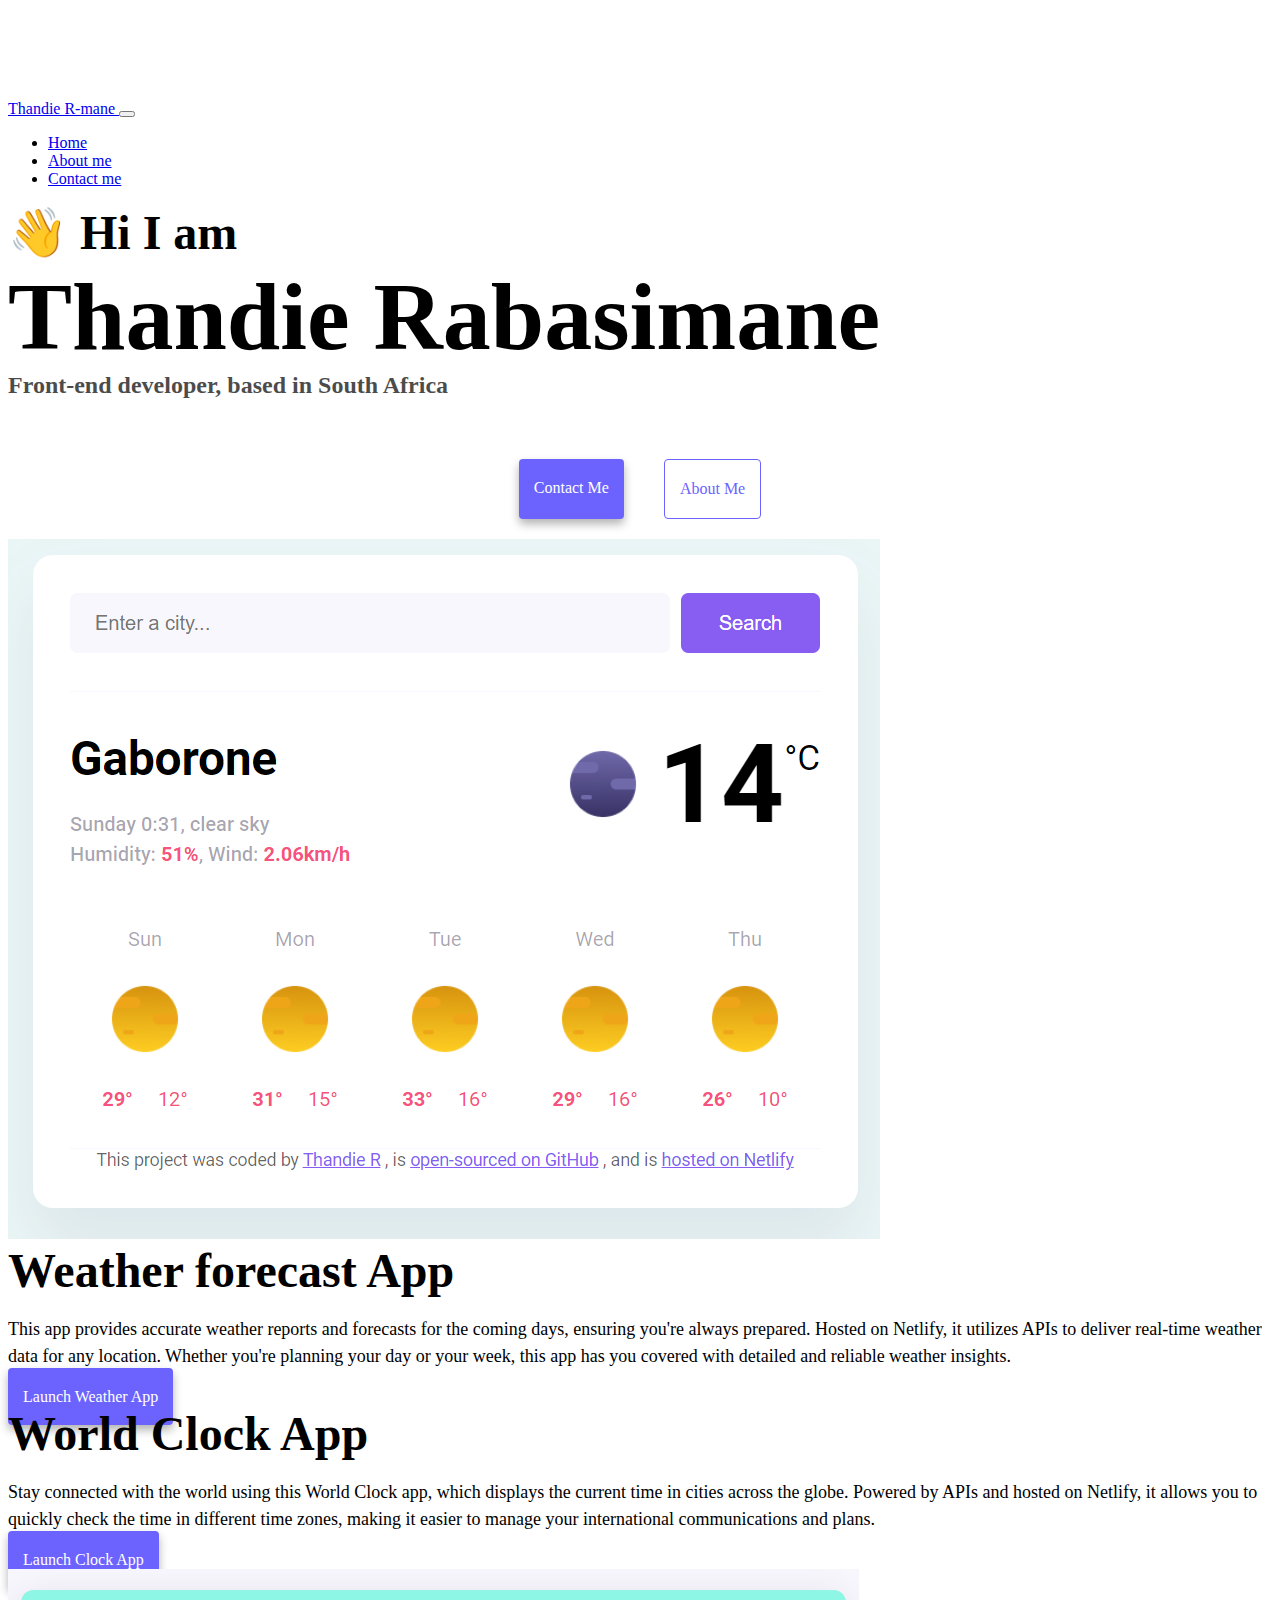
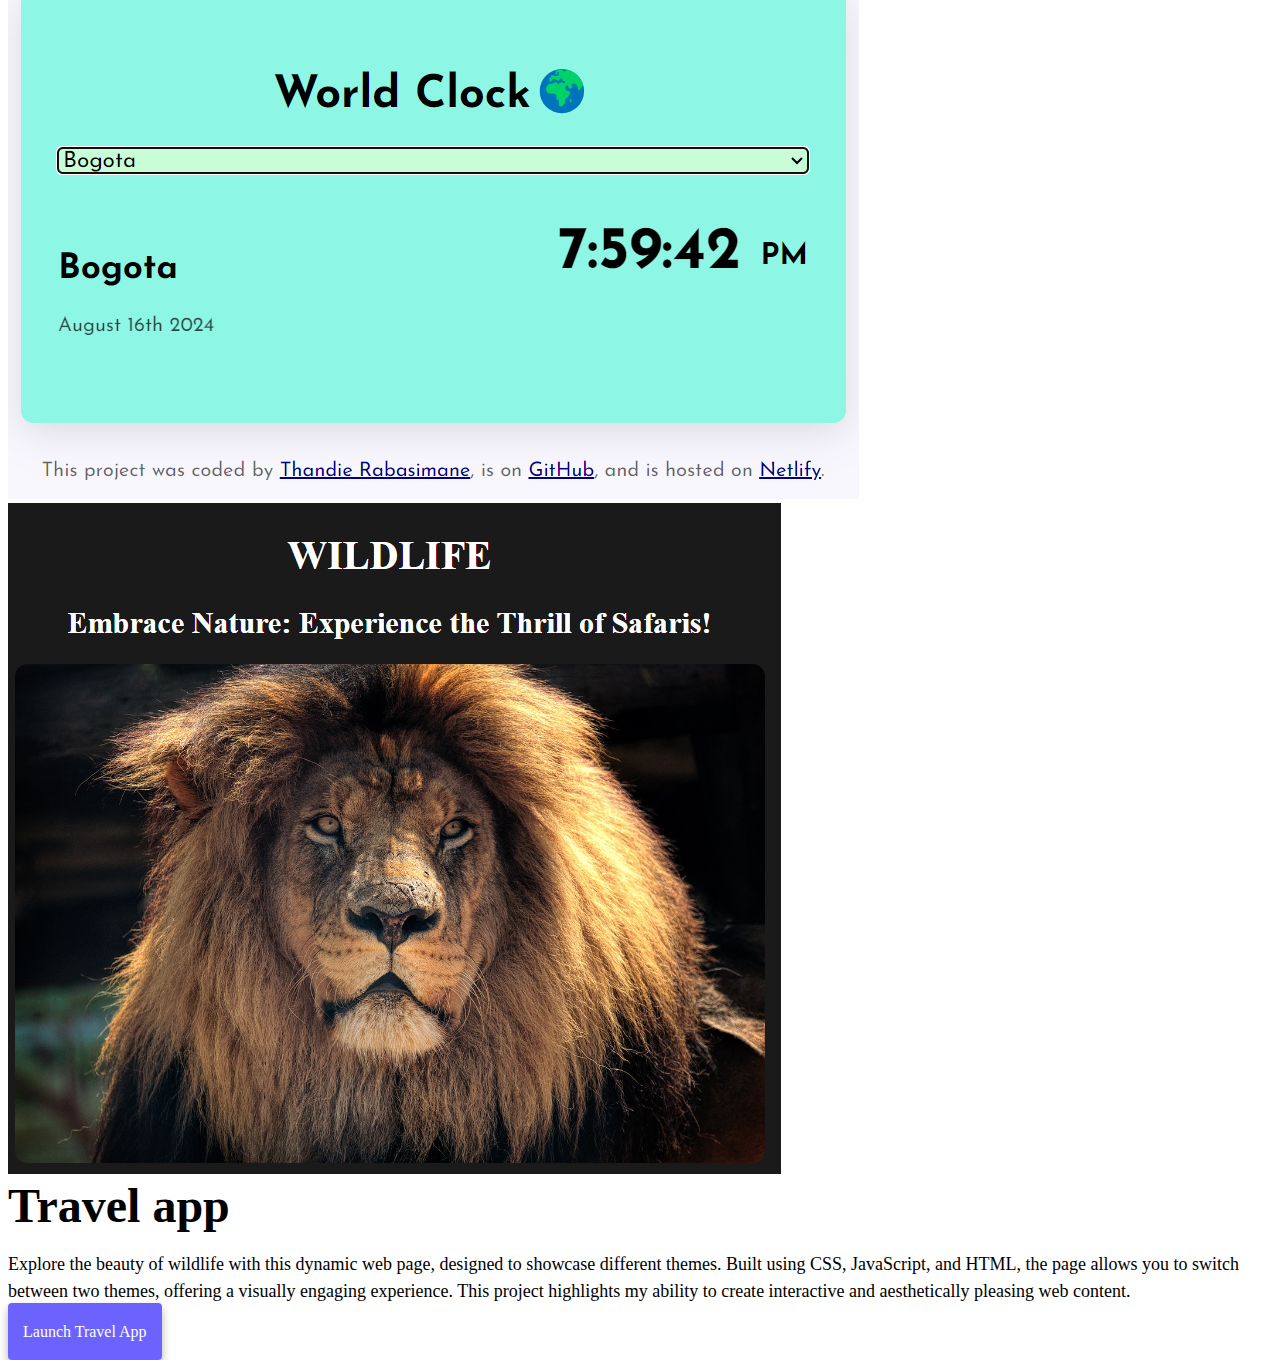
<file: index.html>
<!DOCTYPE html>
<html lang="en">
  <head>
    <meta charset="UTF-8" />
    <meta http-equiv="X-UA-Compatible" content="IE=edge" />
    <meta name="viewport" content="width=device-width, initial-scale=1.0" />
    <meta name="description" content="Thandie's portfolio" />
    <title>Thandie R-mane</title>
    <link
      href="https://cdn.jsdelivr.net/npm/bootstrap@5.0.0-beta2/dist/css/bootstrap.min.css"
      rel="stylesheet"
      integrity="sha384-BmbxuPwQa2lc/FVzBcNJ7UAyJxM6wuqIj61tLrc4wSX0szH/Ev+nYRRuWlolflfl"
      crossorigin="anonymous"
    />
    <script
      src="https://cdn.jsdelivr.net/npm/bootstrap@5.0.0-beta2/dist/js/bootstrap.bundle.min.js"
      integrity="sha384-b5kHyXgcpbZJO/tY9Ul7kGkf1S0CWuKcCD38l8YkeH8z8QjE0GmW1gYU5S9FOnJ0"
      crossorigin="anonymous"
    ></script>
    <link rel="stylesheet" href="style.css" />
  </head>
  <body>
    <nav class="navbar navbar-expand-lg navbar-light bg-light fixed-top">
      <div class="container">
        <a class="navbar-brand" href="index.html">Thandie R-mane </a>

        <button
          class="navbar-toggler"
          type="button"
          data-bs-toggle="collapse"
          data-bs-target="#navbarNav"
          aria-controls="navbarNav"
          aria-expanded="false"
          aria-label="Toggle navigation"
        >
          <span class="navbar-toggler-icon"></span>
        </button>
        <div class="collapse navbar-collapse" id="navbarNav">
          <ul class="navbar-nav">
            <li class="nav-item">
              <a
                class="nav-link active"
                aria-current="page"
                href="index.html"
                title="Home"
                >Home</a
              >
            </li>
            <li class="nav-item">
              <a class="nav-link" href="about.html" title="About Thandie"
                >About me</a
              >
            </li>
            <li class="nav-item">
              <a class="nav-link" href="about.html#contact" title="Contact me"
                >Contact me</a
              >
            </li>
          </ul>
        </div>
      </div>
    </nav>
    <h2 class="text-center">👋 Hi I am</h2>
    <h1 class="text-center">Thandie Rabasimane</h1>
    <h3 class="text-center">Front-end developer, based in South Africa</h3>
    <div class="navigation-links mb-5">
      <a href="about.html#contact" class="primary-link">Contact me</a>
      <a href="about.html" class="secondary-link">About me</a>
    </div>
    <div class="container">
      <div class="row">
        <div class="col-6">
          <img
            src="images/weather-forecast.png"
            class="img-fluid rounded special-image"
          />
        </div>
        <div class="col-6 special-text">
          <h2 class="mb-3">Weather forecast App</h2>
          <p>
            This app provides accurate weather reports and forecasts for the
            coming days, ensuring you're always prepared. Hosted on Netlify, it
            utilizes APIs to deliver real-time weather data for any location.
            Whether you're planning your day or your week, this app has you
            covered with detailed and reliable weather insights.
          </p>
          <div class="mt-5">
            <a
              href="https://thandierab-vanillaweatherforecast.netlify.app/"
              class="primary-link"
              target="_blank"
              >Launch Weather App</a
            >
          </div>
        </div>
      </div>
      <div class="row mt-5">
        <div class="col-6 special-text">
          <h2 class="mb-3">World Clock App</h2>
          <p>
            Stay connected with the world using this World Clock app, which
            displays the current time in cities across the globe. Powered by
            APIs and hosted on Netlify, it allows you to quickly check the time
            in different time zones, making it easier to manage your
            international communications and plans.
          </p>
          <div class="mt-5">
            <a
              href="https://thandierab-worldclock.netlify.app"
              class="primary-link"
              target="_blank"
              >Launch Clock App</a
            >
          </div>
        </div>
        <div class="col-6">
          <img
            src="images/clockweb.png"
            class="img-fluid rounded special-image"
          />
        </div>
      </div>
      <div class="row mt-5">
        <div class="col-6">
          <img
            src="images/wildlifeweb.png"
            class="img-fluid rounded special-image"
          />
        </div>
        <div class="col-6 special-text">
          <h2 class="mb-3">Travel app</h2>
          <p>
            Explore the beauty of wildlife with this dynamic web page, designed
            to showcase different themes. Built using CSS, JavaScript, and HTML,
            the page allows you to switch between two themes, offering a
            visually engaging experience. This project highlights my ability to
            create interactive and aesthetically pleasing web content.
          </p>
          <div class="mt-5">
            <a
              href="https://thandierab-wildlife.netlify.app/"
              class="primary-link"
              target="_blank"
              >Launch Travel App</a
            >
          </div>
        </div>
      </div>
    </div>
  </body>
</html>
</file>
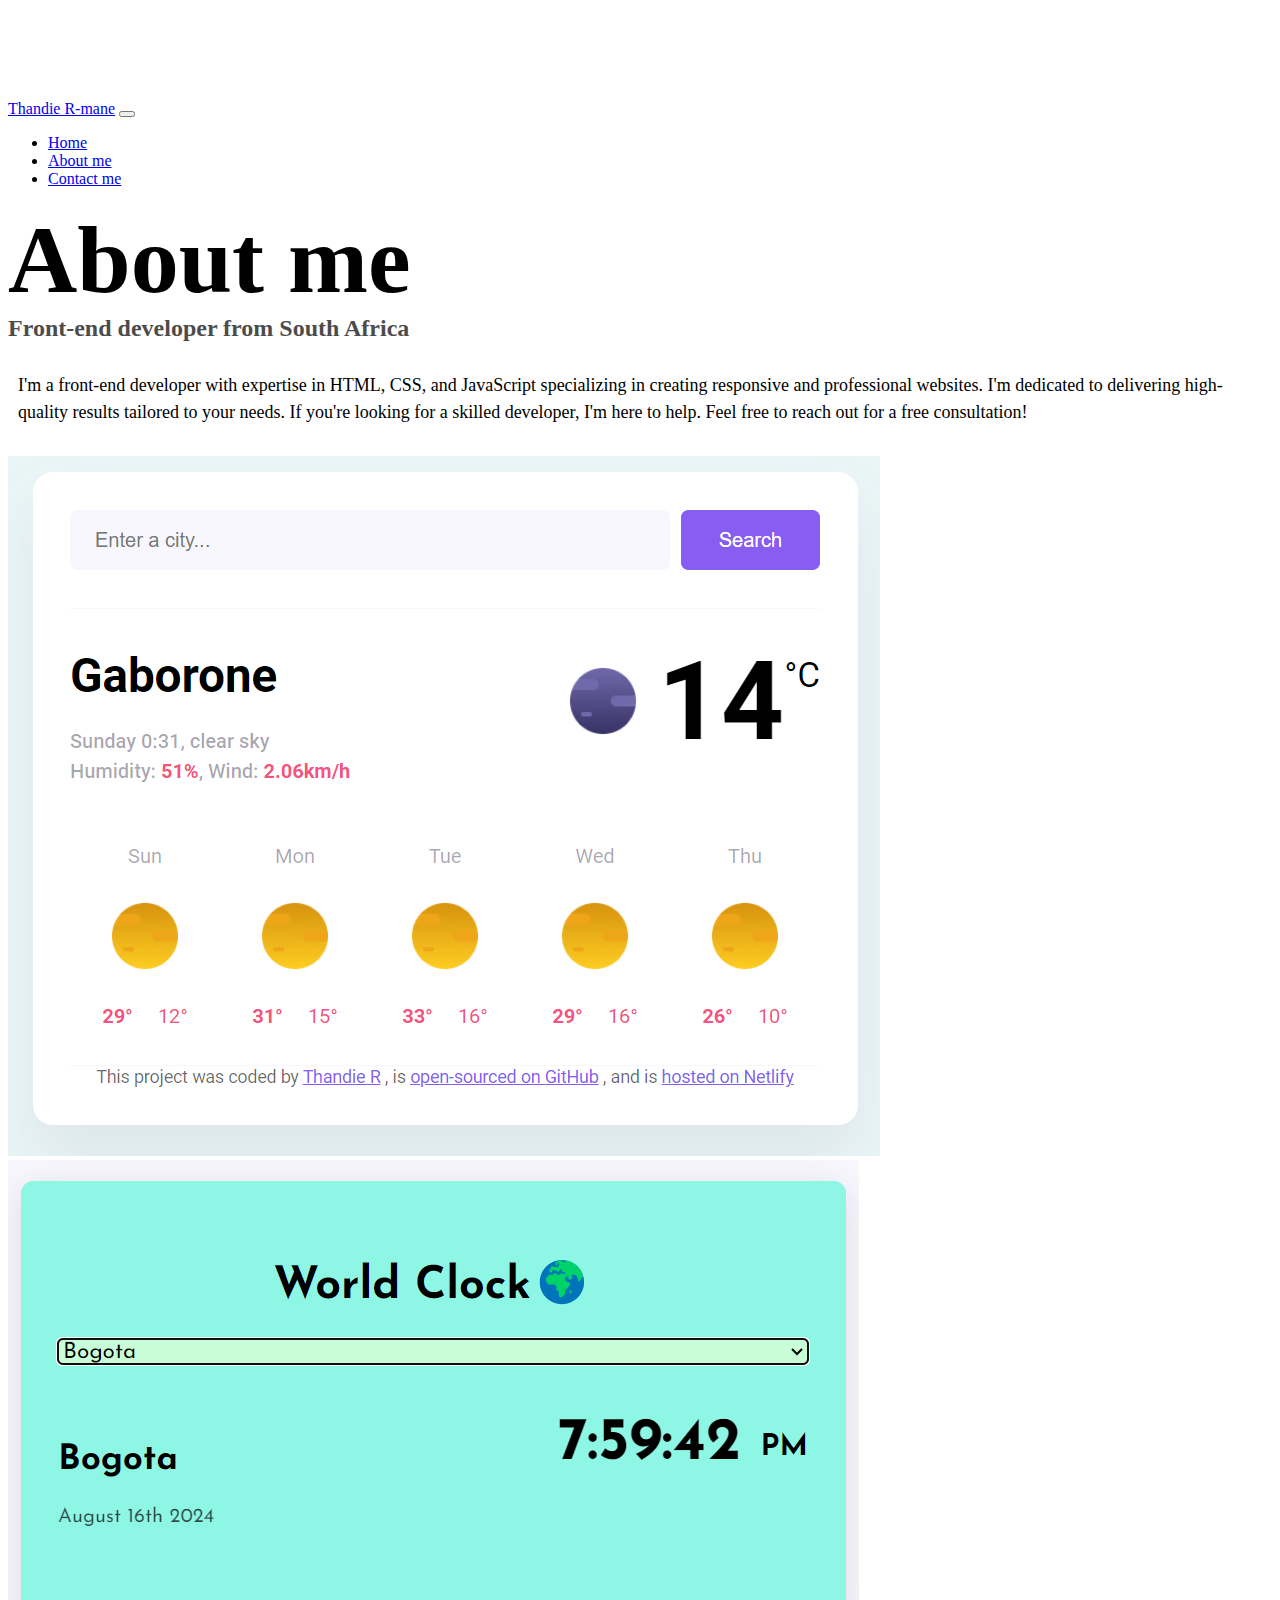
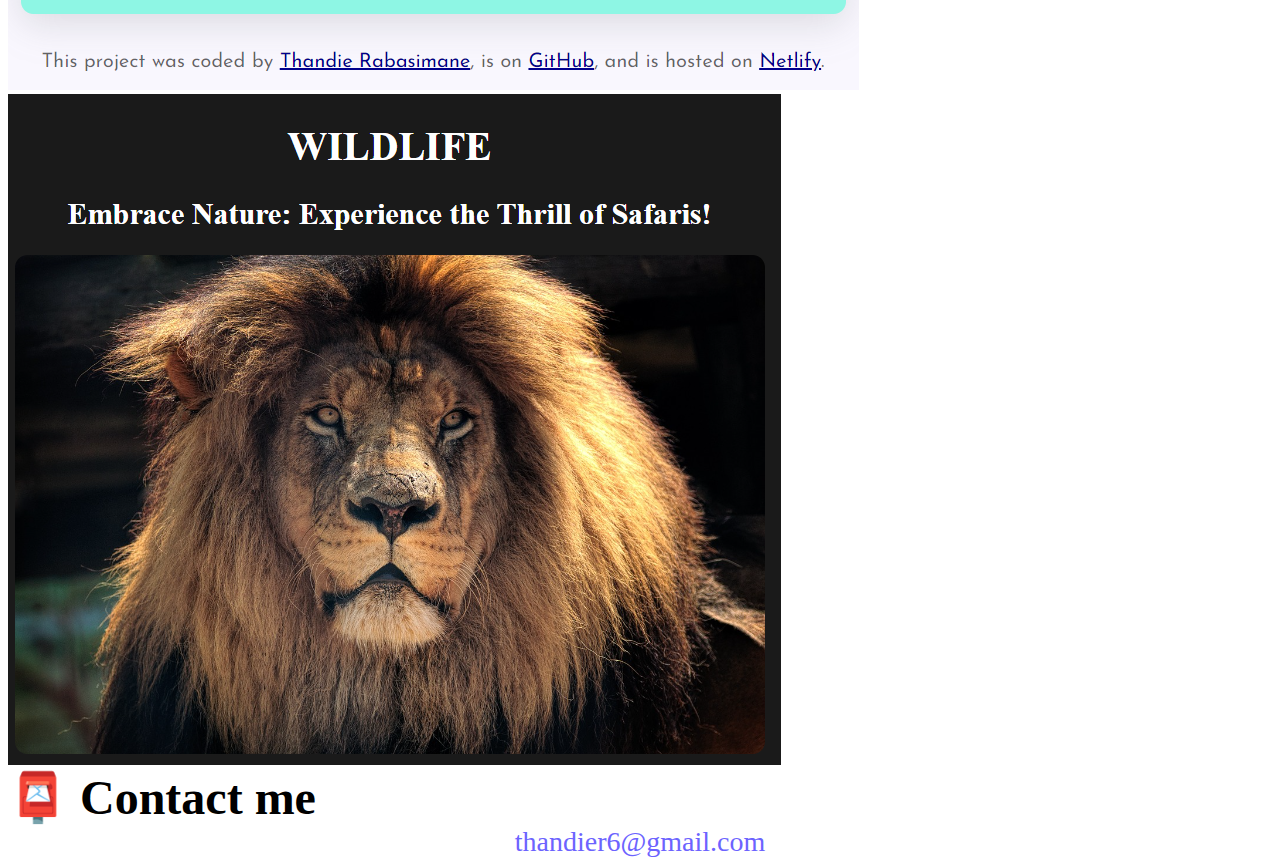
<file: about.html>
<!DOCTYPE html>
<html lang="en">
  <head>
    <meta charset="UTF-8" />
    <meta http-equiv="X-UA-Compatible" content="IE=edge" />
    <meta name="viewport" content="width=device-width, initial-scale=1.0" />
    <meta name="description" content="About Thandie" />
    <link
      href="https://cdn.jsdelivr.net/npm/bootstrap@5.0.0-beta2/dist/css/bootstrap.min.css"
      rel="stylesheet"
      integrity="sha384-BmbxuPwQa2lc/FVzBcNJ7UAyJxM6wuqIj61tLrc4wSX0szH/Ev+nYRRuWlolflfl"
      crossorigin="anonymous"
    />
    <script
      src="https://cdn.jsdelivr.net/npm/bootstrap@5.0.0-beta2/dist/js/bootstrap.bundle.min.js"
      integrity="sha384-b5kHyXgcpbZJO/tY9Ul7kGkf1S0CWuKcCD38l8YkeH8z8QjE0GmW1gYU5S9FOnJ0"
      crossorigin="anonymous"
    ></script>
    <link rel="stylesheet" href="style.css" />
    <title>About Thandie</title>
  </head>
  <body>
    <nav class="navbar navbar-expand-lg navbar-light bg-light fixed-top">
      <div class="container">
        <a class="navbar-brand" href="index.html">Thandie R-mane</a>
        <button
          class="navbar-toggler"
          type="button"
          data-bs-toggle="collapse"
          data-bs-target="#navbarNav"
          aria-controls="navbarNav"
          aria-expanded="false"
          aria-label="Toggle navigation"
        >
          <span class="navbar-toggler-icon"></span>
        </button>
        <div class="collapse navbar-collapse" id="navbarNav">
          <ul class="navbar-nav">
            <li class="nav-item">
              <a
                class="nav-link"
                aria-current="page"
                href="index.html"
                title="Home"
                >Home</a
              >
            </li>
            <li class="nav-item">
              <a class="nav-link active" href="about.html" title="Abou"
                >About me</a
              >
            </li>
            <li class="nav-item">
              <a class="nav-link" href="about.html#contact" title="Contact us"
                >Contact me</a
              >
            </li>
          </ul>
        </div>
      </div>
    </nav>
    <h1 class="text-center">About me</h1>
    <h3 class="text-center">Front-end developer from South Africa</h3>
    <div class="about-paragraphs text-center">
      <p>
        I'm a front-end developer with expertise in HTML, CSS, and JavaScript
        specializing in creating responsive and professional websites. I'm
        dedicated to delivering high-quality results tailored to your needs. If
        you're looking for a skilled developer, I'm here to help. Feel free to
        reach out for a free consultation!
      </p>
    </div>
    <div class="container">
      <div class="row">
        <div class="col-sm-4">
          <a
            href="https://thandierab-vanillaweatherforecast.netlify.app"
            target="_blank"
            ><img
              src="images/weather-forecast.png"
              class="img-fluid p-2 shadow rounded"
              title="Weather forecast"
            />
          </a>
        </div>
        <div class="col-sm-4">
          <a href="https://thandierab-worldclock.netlify.app" target="_blank"
            ><img
              src="images/clockweb.png"
              class="img-fluid p-2 shadow rounded"
              title="World clock"
          /></a>
        </div>
        <div class="col-sm-4">
          <a href="https://thandierab-wildlife.netlify.app" target="_blank"
            ><img
              src="images/wildlifeweb.png"
              class="img-fluid p-2 shadow rounded"
              title="Travel App"
          /></a>
        </div>
      </div>
    </div>
    <div id="contact" class="mt-5">
      <h2 class="text-center">📮 Contact me</h2>
      <a
        href="mailto:thandier6@gmail.com"
        class="email-link"
        title="Email address"
      >
        thandier6@gmail.com
      </a>
    </div>
  </body>
</html>
</file>
<file: style.css>
:root {
  --primary-color: #6c63ff;
  --secondary-color: #f5f2fe;
  --box-shadow: 0 5px 10px rgba(0, 0, 0, 0.3);
}

body {
  margin-top: 100px;
}

h1,
h2,
h3 {
  margin: 0;
}

h1 {
  font-size: 96px;
}

h2 {
  font-size: 48px;
}

h3 {
  font-size: 24px;
  opacity: 0.7;
}

p {
  font-size: 18px;
  line-height: 1.5;
}

.navigation-links {
  display: flex;
  margin-top: 40px;
  justify-content: center;
}

.navigation-links a {
  margin: 20px;
}

.primary-link {
  border-radius: 4px;
  padding: 20px 15px;
  text-decoration: none;
  text-transform: capitalize;
  background: var(--primary-color);
  box-shadow: var(--box-shadow);
  color: white;
}

.secondary-link {
  border-radius: 4px;
  padding: 20px 15px;
  text-decoration: none;
  text-transform: capitalize;
  color: var(--primary-color);
  border: 1px solid var(--primary-color);
}

.homepage-link {
  color: var(--primary-color);
  text-align: center;
  display: block;
}

.about-paragraphs {
  margin: 30px 0;
}

.about-paragraphs p {
  margin: 10px;
}

.email-link {
  display: flex;
  justify-content: center;
  color: var(--primary-color);
  font-size: 28px;
  text-decoration: none;
}

.email-link:hover {
  text-decoration: underline;
}

@media (max-width: 576px) {
  .special-image {
    display: none;
  }

  .special-text {
    flex: 0 0 100%;
    max-width: 100%;
  }

  html {
    font-size: 70%;
  }
}
</file>
